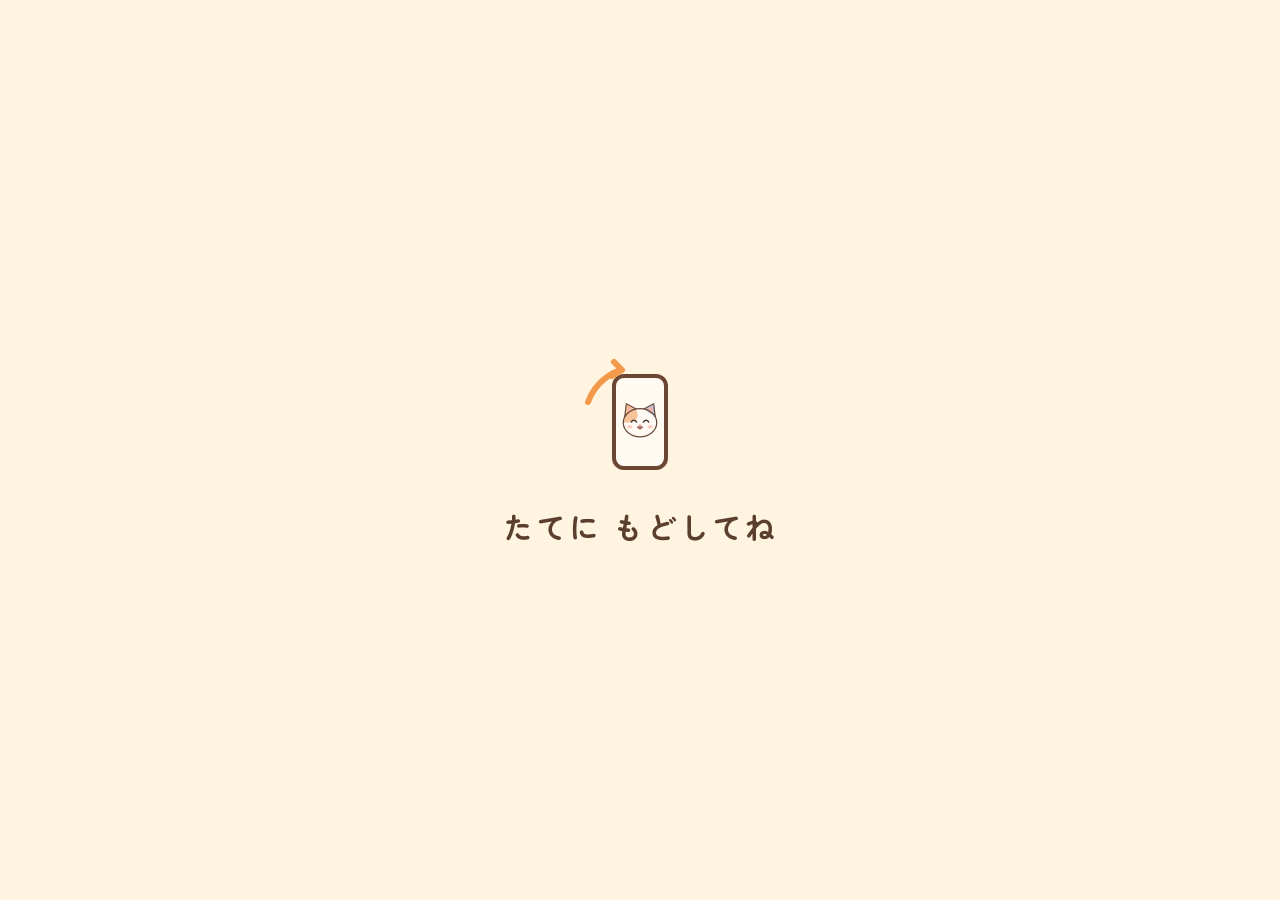
<file: index.html>
<!doctype html>
<html lang="ja">
<head>
<meta charset="utf-8">
<meta name="viewport" content="width=device-width, initial-scale=1, viewport-fit=cover, user-scalable=no">
<!-- 外へ通信しない：読み込むファイルはすべて、このページと同じ住所に置く -->
<meta http-equiv="Content-Security-Policy" content="default-src 'self'; script-src 'self'; style-src 'self'; img-src 'self'; media-src 'self'; font-src 'self'; connect-src 'self'; manifest-src 'self'; worker-src 'self'; object-src 'none'; base-uri 'self'; form-action 'none'">
<meta name="color-scheme" content="light">
<meta name="theme-color" content="#FFF4E0">
<meta name="apple-mobile-web-app-capable" content="yes">
<meta name="mobile-web-app-capable" content="yes">
<meta name="apple-mobile-web-app-status-bar-style" content="default">
<meta name="apple-mobile-web-app-title" content="ねこきめ">
<meta name="format-detection" content="telephone=no">
<title>ねこきめ</title>
<link rel="manifest" href="manifest.webmanifest">
<link rel="icon" href="icons/icon-192.png">
<link rel="apple-touch-icon" href="icons/apple-touch-icon.png">
<!-- STARTUP-IMAGES:BEGIN -->
<link rel="apple-touch-startup-image" media="(device-width: 375px) and (device-height: 667px) and (-webkit-device-pixel-ratio: 2) and (orientation: portrait)" href="icons/startup-750x1334.png">
<link rel="apple-touch-startup-image" media="(device-width: 414px) and (device-height: 896px) and (-webkit-device-pixel-ratio: 2) and (orientation: portrait)" href="icons/startup-828x1792.png">
<link rel="apple-touch-startup-image" media="(device-width: 375px) and (device-height: 812px) and (-webkit-device-pixel-ratio: 3) and (orientation: portrait)" href="icons/startup-1125x2436.png">
<link rel="apple-touch-startup-image" media="(device-width: 414px) and (device-height: 896px) and (-webkit-device-pixel-ratio: 3) and (orientation: portrait)" href="icons/startup-1242x2688.png">
<link rel="apple-touch-startup-image" media="(device-width: 390px) and (device-height: 844px) and (-webkit-device-pixel-ratio: 3) and (orientation: portrait)" href="icons/startup-1170x2532.png">
<link rel="apple-touch-startup-image" media="(device-width: 428px) and (device-height: 926px) and (-webkit-device-pixel-ratio: 3) and (orientation: portrait)" href="icons/startup-1284x2778.png">
<link rel="apple-touch-startup-image" media="(device-width: 393px) and (device-height: 852px) and (-webkit-device-pixel-ratio: 3) and (orientation: portrait)" href="icons/startup-1179x2556.png">
<link rel="apple-touch-startup-image" media="(device-width: 430px) and (device-height: 932px) and (-webkit-device-pixel-ratio: 3) and (orientation: portrait)" href="icons/startup-1290x2796.png">
<link rel="apple-touch-startup-image" media="(device-width: 402px) and (device-height: 874px) and (-webkit-device-pixel-ratio: 3) and (orientation: portrait)" href="icons/startup-1206x2622.png">
<link rel="apple-touch-startup-image" media="(device-width: 440px) and (device-height: 956px) and (-webkit-device-pixel-ratio: 3) and (orientation: portrait)" href="icons/startup-1320x2868.png">
<link rel="apple-touch-startup-image" media="(device-width: 420px) and (device-height: 912px) and (-webkit-device-pixel-ratio: 3) and (orientation: portrait)" href="icons/startup-1260x2736.png">
<!-- STARTUP-IMAGES:END -->
<link rel="preload" href="fonts/ZenMaruGothic-Bold.woff" as="font" type="font/woff" crossorigin>
<link rel="preload" href="fonts/ZenMaruGothic-Medium.woff" as="font" type="font/woff" crossorigin>
<link rel="stylesheet" href="css/style.css">
<script type="module" src="js/app.js"></script>
</head>
<body>
<div id="app" class="app">

  <!-- ホーム -->
  <section id="view-home" class="view is-shown" data-view="home">
    <div class="scene" id="home-scene" aria-hidden="true"></div>
    <div class="leaves" aria-hidden="true"></div>
    <div class="view-body home-body">
      <header class="home-head">
        <div class="logo" id="home-logo" aria-hidden="true"></div>
        <h1 class="home-title">ねこきめ</h1>
        <p class="home-sub" id="home-sub">あきの みほん</p>
      </header>
      <!-- おまかせ：いまの選択肢の数で あそべるゲームから、アプリが1つ選ぶ（RS01-S08） -->
      <button type="button" class="omakase" id="omakase"><span class="icon-dice" aria-hidden="true"></span>おまかせ</button>
      <!-- あそびの一覧は js/app.js が js/games/list.js から作る -->
      <nav class="menu" id="menu" aria-label="あそび"></nav>
      <div class="home-foot">
        <button type="button" class="sub-button" data-go="settings">
          <span class="icon-gear" aria-hidden="true"></span>せってい
        </button>
        <p id="home-notice" class="notice" hidden></p>
      </div>
    </div>
  </section>

  <!-- あそびの画面は js/app.js が js/games/list.js から作り、ここ（せっていの前）に入れる -->

  <!-- せってい -->
  <section id="view-settings" class="view" data-view="settings" hidden>
    <div class="scene" id="settings-scene" aria-hidden="true"></div>
    <div class="view-body settings-body">
      <header class="bar">
        <button type="button" class="back" data-go="home" aria-label="もどる"><span class="icon-back" aria-hidden="true"></span></button>
        <h2 class="bar-title">設定</h2>
        <span class="bar-space"></span>
      </header>
      <div class="settings-scroll">
        <section class="panel">
          <h3 class="panel-title">選択肢の組</h3>
          <p class="panel-hint">おやつと お楽しみ袋の選択肢を、3つの組に分けて しまっておけます。組を えらぶと、下の選択肢が その組に かわります。組の名前も かえられます（8文字まで）。</p>
          <div class="set-tabs" id="set-tabs" role="group" aria-label="選択肢の組"></div>
          <div class="set-name-row"><span class="set-name-label">組の名前</span><input type="text" class="choice-input set-name" id="set-name" maxlength="16" enterkeyhint="done" aria-label="組の名前"></div>
        </section>
        <section class="panel">
          <h3 class="panel-title">おやつの選択肢</h3>
          <p class="panel-hint">どのゲームでも、上の切りかえで「おやつ」を選んだ時に使います。どれも同じ出やすさです。2〜12個、1つ8文字まで。</p>
          <ol class="choice-list" id="list-snack"></ol>
          <button type="button" class="sub-button add" data-add="snack"><span class="icon-plus" aria-hidden="true"></span>ふやす</button>
        </section>
        <section class="panel">
          <h3 class="panel-title">お楽しみ袋の選択肢</h3>
          <p class="panel-hint">どのゲームでも、「お楽しみ袋」を選んだ時に使います。上に書いたものほど低い段階です（せいくらべの印の高さ。どのゲームでも、下に書いたものほどお祝いが大きくなります）。2〜12個、1つ8文字まで。</p>
          <p class="panel-hint">それぞれの出やすさを「出やすい・ふつう・出にくい」から選べます。右の数字は、1回で出る割合です（ゲームの画面には出ません）。</p>
          <ol class="choice-list" id="list-coin"></ol>
          <button type="button" class="sub-button add" data-add="coin"><span class="icon-plus" aria-hidden="true"></span>ふやす</button>
        </section>
        <!-- 「ねこ」と「季節と行事」の欄は、完成版では出さない（v14・依頼者の知らせ）。中の表示は確かめの道具が読むため残す -->
        <section class="panel" hidden>
          <h3 class="panel-title">ねこ（アズと イズ）</h3>
          <p class="panel-hint">ゲームごとに、アズか イズの どちらか1匹が出ます。</p>
          <dl class="status">
            <dt>アズ（パステル三毛猫）</dt><dd id="st-cat-mike">-</dd>
            <dt>イズ（サバトラ）</dt><dd id="st-cat-saba">-</dd>
          </dl>
        </section>
        <section class="panel" hidden>
          <h3 class="panel-title">季節と行事</h3>
          <p class="panel-hint">端末の日付と、予定のテキスト（yotei.txt）で決まります。「ほかの日を ためす」で日を選ぶと、アプリの見た目も その日に かわります（開き直すと、きょうに もどります）。</p>
          <dl class="status">
            <dt>予定のテキスト</dt><dd id="st-yotei">-</dd>
            <dt>きょう</dt><dd id="st-today">-</dd>
            <dt>きょうの季節</dt><dd id="st-season">-</dd>
            <dt>きょうの行事</dt><dd id="st-event">-</dd>
            <dt>重なり</dt><dd id="st-overlap">-</dd>
          </dl>
          <ul class="yotei-notes" id="yotei-notes"></ul>
          <label class="try-row">
            <span class="switch-label">ほかの日を ためす</span>
            <input type="date" id="try-date" class="try-date" min="2025-01-01" max="2032-12-31">
          </label>
          <p class="try-result" id="try-result"></p>
          <button type="button" class="sub-button try-back" id="try-back" hidden>きょうに もどす</button>
        </section>
        <section class="panel">
          <h3 class="panel-title">音</h3>
          <label class="switch-row">
            <span class="switch-label">音を鳴らす</span>
            <input type="checkbox" id="opt-sound" class="switch">
          </label>
          <label class="switch-row">
            <span class="switch-label">消音モードでも鳴らす</span>
            <input type="checkbox" id="opt-playback" class="switch">
          </label>
          <label class="switch-row">
            <span class="switch-label">季節の BGM を ながす</span>
            <input type="checkbox" id="opt-bgm" class="switch">
          </label>
        </section>
        <section class="panel">
          <h3 class="panel-title">状態</h3>
          <dl class="status">
            <dt>通信なしで遊ぶ準備</dt><dd id="st-offline">-</dd>
            <dt>画面を消さない仕組み</dt><dd id="st-wake">-</dd>
            <dt>ホーム画面から開いた</dt><dd id="st-standalone">-</dd>
            <dt>版</dt><dd id="st-version">-</dd>
          </dl>
          <p class="panel-hint">このアプリは、遊んだ記録や設定を外へ送りません。</p>
          <p class="panel-hint">書体：Zen Maru Gothic（SIL Open Font License 1.1、fonts/OFL.txt）</p>
        </section>
      </div>
    </div>
  </section>

  <!-- 横向きの時 -->
  <div id="rotate" class="rotate" hidden>
    <div class="rotate-art" id="rotate-art" aria-hidden="true"></div>
    <p class="rotate-text">たてに もどしてね</p>
  </div>

  <!-- お祝いの葉っぱ -->
  <div id="fx" class="fx" aria-hidden="true"></div>
</div>
</body>
</html>
</file>
<file: css/style.css>
/* ねこきめ（秋の見本）— 見た目の定義
   書体は Zen Maru Gothic の1つだけを使う（RS01-S14：書体をそろえる）。
   色は明るい色だけで組み、画面に大きな暗い面を作らない（RS01-S06）。 */

@font-face {
  font-family: "NekoMaru";
  src: url("../fonts/ZenMaruGothic-Medium.woff") format("woff");
  font-weight: 500;
  font-style: normal;
  font-display: block;
}
@font-face {
  font-family: "NekoMaru";
  src: url("../fonts/ZenMaruGothic-Bold.woff") format("woff");
  font-weight: 700;
  font-style: normal;
  font-display: block;
}

:root {
  color-scheme: light;
  --bg: #fff4e0;
  --paper: #fffbf2;
  --paper-2: #fff6e6;
  --ink: #5a3e2e;
  --ink-soft: #8c6e5a;
  --line: #ead3b2;
  --line-strong: #d9b98e;
  --momiji: #e8664a;
  --kaki: #f29a4a;
  --icho: #f5c451;
  --olive: #a3bd6e;
  --sky: #e6f2f2;
  --chestnut: #b9784e;
  --rose: #f6bfae;
  --yellow: #ffd45e;
  --yellow-edge: #e3a92c;
  --ok: #4f8a5b;
  --ng: #b5523b;
  --font: "NekoMaru", sans-serif;
  --safe-top: env(safe-area-inset-top, 0px);
  --safe-bottom: env(safe-area-inset-bottom, 0px);
}

* { box-sizing: border-box; }

html, body {
  margin: 0;
  height: 100%;
  background: var(--bg);
  color: var(--ink);
  font-family: var(--font);
  font-weight: 500;
  -webkit-text-size-adjust: 100%;
  -webkit-tap-highlight-color: transparent;
  -webkit-user-select: none;
  user-select: none;
  -webkit-touch-callout: none;
  overscroll-behavior: none;
}
body { overflow: hidden; position: fixed; inset: 0; }

button, input { font-family: var(--font); color: var(--ink); }
svg text { font-family: var(--font); }

.app { position: fixed; inset: 0; background: var(--bg); overflow: hidden; }

/* ---- 画面（ビュー）の切り替え：明るい画面どうしを重ねて切り替える ---- */
.view {
  position: absolute;
  inset: 0;
  background: var(--bg);
  opacity: 0;
  transition: opacity 260ms ease;
}
.view.is-shown { opacity: 1; }
.view[hidden] { display: none; }

.scene { position: absolute; inset: 0; z-index: 0; overflow: hidden; }
.scene svg { position: absolute; inset: 0; width: 100%; height: 100%; display: block; }
.leaves { position: absolute; inset: 0; z-index: 1; pointer-events: none; overflow: hidden; }
/* 季節と行事の飾り（画面の いちばん上の帯と、下の左右の角）。ゲームの絵や文字より奥に置く（RS01-S13） */
.decor { position: absolute; inset: 0; z-index: 1; pointer-events: none; overflow: hidden; }
.decor-top { position: absolute; left: 0; right: 0; top: var(--safe-top); aspect-ratio: 390 / 64; }
/* 下の角：遊ぶボタン（幅 300px まで）の左右の すきまに入る大きさ */
.decor-bl, .decor-br { position: absolute; bottom: calc(var(--safe-bottom) + 18px); width: clamp(28px, calc(50% - 154px), 58px); aspect-ratio: 1; }
.decor-bl { left: 2px; }
.decor-br { right: 2px; }
.decor svg { width: 100%; height: 100%; display: block; overflow: visible; }
.leaf-fall { position: absolute; top: -40px; left: 0; width: 26px; height: 26px; will-change: transform; }

.view-body {
  position: relative;
  z-index: 2;
  height: 100%;
  display: flex;
  flex-direction: column;
  padding: calc(var(--safe-top) + 6px) 16px calc(var(--safe-bottom) + 14px);
}

/* ---- ホーム ---- */
.home-body { justify-content: space-between; }
.home-head { text-align: center; padding-top: 12px; }
.logo { width: 180px; height: 99px; margin: 0 auto; }
.logo svg { width: 100%; height: 100%; display: block; }
.home-title {
  margin: 4px 0 0;
  font-size: 42px;
  font-weight: 700;
  letter-spacing: 0.08em;
  color: var(--ink);
}
.home-sub { margin: 2px 0 0; font-size: 16px; color: var(--ink-soft); letter-spacing: 0.1em; }

/* あそびの一覧：2列のカード。数が増えて収まらない時は、一覧の中だけを縦に送る */
.menu {
  flex: 1 1 auto;
  min-height: 0;
  display: grid;
  grid-template-columns: 1fr 1fr;
  align-content: start;
  gap: 12px;
  margin: 8px 0;
  padding: 4px 2px 10px;
  overflow-y: auto;
  -webkit-overflow-scrolling: touch;
  scrollbar-width: none;
}
.menu-card {
  appearance: none;
  display: flex;
  flex-direction: column;
  align-items: center;
  gap: 3px;
  min-width: 0;
  padding: 8px 6px 10px;
  border: 3px solid var(--line);
  border-radius: 24px;
  background: var(--paper);
  box-shadow: 0 5px 0 var(--line-strong);
  text-align: center;
  touch-action: manipulation;
  transition: transform 90ms ease, box-shadow 90ms ease;
}
.menu-card:active { transform: translateY(4px); box-shadow: 0 1px 0 var(--line-strong); }
.menu-art {
  flex: none;
  width: 56px;
  height: 56px;
  border-radius: 16px;
  background: var(--paper-2);
  overflow: hidden;
}
.menu-art svg { width: 100%; height: 100%; display: block; }
.menu-name { display: flex; flex-direction: column; font-size: 17px; font-weight: 700; line-height: 1.2; white-space: nowrap; }
/* サブタイトルは カードの はばに おさめる。長い時は ことばの 切れ目（空白）で 2行に 折り返す（v17 公開後に iPhone 13 で はみ出しが 見つかった） */
.menu-desc { font-size: 12.5px; color: var(--ink-soft); line-height: 1.35; max-width: 100%; word-break: keep-all; overflow-wrap: anywhere; text-wrap: balance; }

/* 決め方の仕組みの かたまり（見出し＋カード）。ゲームが1本だけの かたまりは1列ぶんで、となりに並ぶ */
.menu { grid-auto-flow: row dense; }
.menu-sec { grid-column: 1 / -1; display: flex; flex-direction: column; gap: 6px; min-width: 0; }
.menu-sec.is-single { grid-column: auto; }
.menu-cards { display: grid; grid-template-columns: 1fr 1fr; gap: 12px; }
.menu-sec.is-single .menu-cards { grid-template-columns: 1fr; }
/* お気に入り（v12）：カードの右上の星と、一覧の いちばん上の かたまり */
.menu-card { position: relative; }
.fav-toggle {
  position: absolute;
  top: 2px;
  right: 2px;
  width: 34px;
  height: 34px;
  padding: 6px;
  display: block;
}
.fav-toggle svg, .fav-mark svg { width: 100%; height: 100%; display: block; overflow: visible; }
.fav-toggle path { fill: var(--paper); stroke: var(--line-strong); }
.menu-card.is-favorite .fav-toggle path, .fav-mark path { fill: #ffd36b; stroke: #d9b04d; }
.menu-fav-title {
  display: flex;
  align-items: center;
  gap: 6px;
  margin: 0 4px;
  white-space: nowrap;
  font-size: 15px;
  font-weight: 700;
  color: var(--chestnut);
  letter-spacing: 0.08em;
}
.menu-fav-title::after { content: ""; flex: 1; height: 2px; border-radius: 1px; background: #f3d36b; }
.fav-mark { width: 20px; height: 20px; display: inline-block; }
.menu-fav[hidden] { display: none; }
.panel[hidden] { display: none; }
/* 決め方の仕組みの見出し */
.menu-group {
  display: flex;
  align-items: center;
  gap: 8px;
  margin: 0 4px;
  white-space: nowrap;
  font-size: 15px;
  font-weight: 700;
  color: var(--chestnut);
  letter-spacing: 0.08em;
}
.menu-group::after { content: ""; flex: 1; height: 2px; border-radius: 1px; background: var(--line); }
/* いまの選択肢の数を扱えないゲーム（RS01-S08）：うすくして押せない。扱える数を添える */
.menu-card.is-off { opacity: 0.42; box-shadow: 0 2px 0 var(--line-strong); }
.menu-card.is-off .menu-desc { color: var(--chestnut); font-weight: 700; }

/* おまかせ */
.omakase {
  appearance: none;
  flex: none;
  align-self: center;
  display: inline-flex;
  align-items: center;
  justify-content: center;
  gap: 10px;
  width: min(100%, 300px);
  height: 52px;
  margin-top: 6px;
  border: none;
  border-radius: 999px;
  background: var(--yellow);
  box-shadow: 0 5px 0 var(--yellow-edge), 0 5px 0 3px rgba(150, 100, 40, 0.12);
  font-size: 21px;
  font-weight: 700;
  letter-spacing: 0.16em;
  color: var(--ink);
  touch-action: manipulation;
  transition: transform 90ms ease, box-shadow 90ms ease;
}
.omakase:active { transform: translateY(4px); box-shadow: 0 1px 0 var(--yellow-edge); }
.icon-dice { display: inline-block; width: 28px; height: 28px; }
.icon-dice svg { width: 100%; height: 100%; display: block; }

/* ゲームの画面で、いまの選択肢の数を扱えない時のお知らせ */
.limit-note {
  position: absolute;
  inset: 0;
  display: flex;
  align-items: center;
  justify-content: center;
}
.limit-note p {
  margin: 0;
  padding: 22px 28px;
  border: 3px solid var(--line);
  border-radius: 24px;
  background: var(--paper);
  font-size: 20px;
  line-height: 1.7;
  text-align: center;
}
.limit-note b { color: var(--momiji); font-size: 24px; }

.home-foot { display: flex; flex-direction: column; align-items: center; gap: 8px; }

.notice {
  margin: 0;
  padding: 8px 14px;
  border-radius: 14px;
  background: #fde7df;
  color: var(--ng);
  font-size: 13px;
  line-height: 1.5;
  text-align: center;
}

/* 画面の低い端末（iPhone SE など）では、ホームの見出しを小さくして収める */
@media (max-height: 700px) {
  .logo { width: 128px; height: 70px; }
  .home-title { font-size: 34px; margin-top: 0; }
  .home-sub { font-size: 14px; }
  .home-head { padding-top: 4px; }
  .menu { gap: 8px; margin: 4px 0; }
  .menu-card { padding: 6px 6px 8px; gap: 2px; }
  .menu-art { width: 48px; height: 48px; border-radius: 14px; }
  .menu-name { font-size: 16px; }
  .menu-desc { font-size: 11.5px; }
  .omakase { height: 44px; font-size: 19px; margin-top: 2px; }
  .icon-dice { width: 24px; height: 24px; }
  .menu-group { font-size: 14px; }
  .menu-cards { gap: 8px; }
}

/* ---- 小さいボタン ---- */
.sub-button {
  appearance: none;
  display: inline-flex;
  align-items: center;
  gap: 8px;
  padding: 10px 22px;
  border: 3px solid var(--line);
  border-radius: 999px;
  background: var(--paper);
  box-shadow: 0 4px 0 var(--line-strong);
  font-size: 17px;
  font-weight: 700;
  touch-action: manipulation;
}
.sub-button:active { transform: translateY(3px); box-shadow: 0 1px 0 var(--line-strong); }
.sub-button[disabled] { opacity: 0.45; }
.icon-gear, .icon-plus { display: inline-block; width: 22px; height: 22px; }
.icon-gear svg, .icon-plus svg { width: 100%; height: 100%; display: block; }

/* ---- ゲームの画面 ---- */
.bar { display: flex; align-items: center; gap: 8px; height: 56px; flex: none; }
.back {
  appearance: none;
  flex: none;
  width: 48px;
  height: 48px;
  padding: 0;
  border: 3px solid var(--line);
  border-radius: 50%;
  background: var(--paper);
  box-shadow: 0 3px 0 var(--line-strong);
  touch-action: manipulation;
}
.back:active { transform: translateY(2px); box-shadow: 0 1px 0 var(--line-strong); }
.back[disabled] { opacity: 0.4; }
.icon-back { display: block; width: 24px; height: 24px; margin: 0 auto; }
.icon-back svg { width: 100%; height: 100%; display: block; }
.bar-title {
  flex: 1;
  margin: 0;
  text-align: center;
  font-size: 22px;
  font-weight: 700;
  letter-spacing: 0.04em;
}
.bar-space { flex: none; width: 48px; }

.stage { position: relative; flex: 1; min-height: 0; }
/* ゲームの絵は押す所が無い。絵の外へ広がる光などが、上のボタン（おやつ・お楽しみ袋）を覆って押せなくしないよう、押されないようにする（v14：ひだまりの光が覆っていた） */
.stage > svg { position: absolute; inset: 0; width: 100%; height: 100%; display: block; overflow: visible; pointer-events: none; }

.result {
  flex: none;
  position: relative;
  min-height: 92px;
  margin: 6px 0 12px;
  padding: 10px 18px;
  border: 3px solid var(--line);
  border-radius: 30px;
  background: var(--paper);
  box-shadow: 0 4px 0 var(--line-strong);
  display: flex;
  flex-direction: column;
  align-items: center;
  justify-content: center;
  text-align: center;
}
.result-hint { font-size: 18px; color: var(--ink-soft); }
.result-label { font-size: 15px; color: var(--ink-soft); letter-spacing: 0.1em; }
.result-value { font-size: 36px; font-weight: 700; line-height: 1.2; letter-spacing: 0.04em; }
.result.is-pop { animation: pop 520ms cubic-bezier(.2,1.6,.4,1); }
@keyframes pop {
  0% { transform: scale(0.86); }
  60% { transform: scale(1.05); }
  100% { transform: scale(1); }
}

.actions { flex: none; display: flex; justify-content: center; }
.play {
  appearance: none;
  width: min(100%, 300px);
  height: 68px;
  border: none;
  border-radius: 999px;
  background: var(--yellow);
  box-shadow: 0 6px 0 var(--yellow-edge), 0 6px 0 3px rgba(150, 100, 40, 0.12);
  font-size: 26px;
  font-weight: 700;
  letter-spacing: 0.16em;
  color: var(--ink);
  touch-action: manipulation;
  transition: transform 90ms ease, box-shadow 90ms ease, opacity 200ms ease;
}
.play:active { transform: translateY(5px); box-shadow: 0 1px 0 var(--yellow-edge); }
.play[disabled] { opacity: 0.55; transform: translateY(5px); box-shadow: 0 1px 0 var(--yellow-edge); }

/* ---- 設定 ---- */
.settings-body { padding-bottom: 0; }
.settings-scroll {
  flex: 1;
  min-height: 0;
  overflow-y: auto;
  -webkit-overflow-scrolling: touch;
  padding: 4px 2px calc(var(--safe-bottom) + 24px);
  -webkit-user-select: text;
  user-select: text;
}
.panel {
  margin: 10px 0 16px;
  padding: 14px 16px 16px;
  border: 3px solid var(--line);
  border-radius: 24px;
  background: var(--paper);
}
.panel-title { margin: 0 0 4px; font-size: 19px; font-weight: 700; }
/* 選択肢の組（v12） */
.set-tabs { display: flex; gap: 8px; margin: 8px 0 10px; }
.set-tab {
  appearance: none;
  flex: 1;
  min-width: 0;
  height: 42px;
  padding: 0 6px;
  border: 3px solid var(--line);
  border-radius: 999px;
  background: var(--paper);
  font-size: 15px;
  font-weight: 700;
  color: var(--ink-soft);
  white-space: nowrap;
  overflow: hidden;
  touch-action: manipulation;
}
.set-tab.is-on { background: var(--yellow); border-color: var(--yellow-edge); color: var(--ink); }
.set-name-row { display: flex; align-items: center; gap: 10px; }
.set-name-label { flex: none; font-size: 14px; color: var(--ink-soft); }
.panel-hint { margin: 2px 0 8px; font-size: 13px; color: var(--ink-soft); line-height: 1.5; }
.choice-list { list-style: none; margin: 8px 0 12px; padding: 0; display: flex; flex-direction: column; gap: 8px; }
.choice-row { display: flex; align-items: center; gap: 8px; }
.choice-num {
  flex: none;
  width: 30px;
  height: 30px;
  border-radius: 50%;
  background: var(--paper-2);
  border: 2px solid var(--line);
  font-size: 14px;
  font-weight: 700;
  display: flex;
  align-items: center;
  justify-content: center;
}
.choice-input {
  flex: 1;
  min-width: 0;
  height: 44px;
  padding: 0 12px;
  border: 2px solid var(--line);
  border-radius: 14px;
  background: #fff;
  font-size: 17px;
  font-weight: 500;
  -webkit-user-select: text;
  user-select: text;
}
.choice-input:focus { outline: none; border-color: var(--kaki); }
.choice-del {
  appearance: none;
  flex: none;
  width: 40px;
  height: 40px;
  padding: 0;
  border: 2px solid var(--line);
  border-radius: 50%;
  background: var(--paper);
  touch-action: manipulation;
}
.choice-del svg { width: 18px; height: 18px; display: block; margin: 0 auto; }
.choice-del[disabled] { opacity: 0.35; }
.choice-note { margin: 0 0 8px; font-size: 13px; color: var(--ng); }

.switch-row {
  display: flex;
  align-items: center;
  justify-content: space-between;
  gap: 12px;
  padding: 10px 0;
  border-top: 2px dashed var(--line);
}
.switch-row:first-of-type { border-top: none; }
.switch-label { font-size: 17px; }
.switch {
  appearance: none;
  -webkit-appearance: none;
  flex: none;
  position: relative;
  width: 58px;
  height: 34px;
  margin: 0;
  border-radius: 999px;
  background: #eadfcf;
  border: 2px solid var(--line-strong);
  transition: background 160ms ease;
}
.switch::after {
  content: "";
  position: absolute;
  top: 2px;
  left: 2px;
  width: 26px;
  height: 26px;
  border-radius: 50%;
  background: #fff;
  box-shadow: 0 2px 0 rgba(150, 100, 40, 0.25);
  transition: transform 160ms ease;
}
.switch:checked { background: var(--olive); }
.switch:checked::after { transform: translateX(24px); }

.status { display: grid; grid-template-columns: auto 1fr; gap: 6px 12px; margin: 4px 0 10px; font-size: 14px; }
.status dt { color: var(--ink-soft); white-space: nowrap; }
.status dd { margin: 0; font-weight: 700; text-align: right; }
.cat-mini svg { display: inline-block; width: 34px; height: 34px; vertical-align: middle; }
.is-ok { color: var(--ok); }
.is-ng { color: var(--ng); }

/* ---- 横向きの時 ---- */
.rotate {
  position: fixed;
  inset: 0;
  z-index: 50;
  background: var(--bg);
  display: flex;
  flex-direction: column;
  align-items: center;
  justify-content: center;
  gap: 12px;
}
.rotate[hidden] { display: none; }
.rotate-art { width: 140px; height: 140px; }
.rotate-art svg { width: 100%; height: 100%; display: block; }
.rotate-text { margin: 0; font-size: 30px; font-weight: 700; letter-spacing: 0.1em; }

/* ---- お祝いの葉っぱ ---- */
.fx { position: fixed; inset: 0; z-index: 40; pointer-events: none; overflow: hidden; }
/* 大当たり（v12） */
.fx-jackpot { position: absolute; inset: 0; }
.jp-text {
  position: absolute; left: 0; right: 0; top: 24%;
  text-align: center; font-size: 46px; font-weight: 700; letter-spacing: 0.08em;
  color: #ffcf4a; -webkit-text-stroke: 2px #c8615c; paint-order: stroke fill;
  text-shadow: 0 4px 0 rgba(200, 97, 92, 0.25);
}
.jp-cat { position: absolute; bottom: 190px; width: 140px; height: 140px; }
.jp-cat svg { width: 100%; height: 100%; display: block; overflow: visible; }
.jp-left { left: 10px; }
.jp-right { right: 10px; }
/* 結果の ひとこと（v12）：猫の顔と、アズ・イズの ことば */
.result-say { display: inline-flex; align-items: center; gap: 6px; letter-spacing: 0.04em; color: var(--ink); }
.say-face { width: 26px; height: 26px; flex: none; overflow: visible; }
.fx-piece { position: absolute; left: 0; top: 0; width: 30px; height: 30px; will-change: transform, opacity; }
.fx-piece svg, .leaf-fall svg { width: 100%; height: 100%; display: block; overflow: visible; }

/* ---- 決めるもの（おやつ・コイン）の切り替え ---- */
.purpose {
  flex: none;
  display: flex;
  justify-content: center;
  gap: 0;
  margin: 2px auto 4px;
  padding: 3px;
  border: 3px solid var(--line);
  border-radius: 999px;
  background: var(--paper);
}
.purpose-btn {
  appearance: none;
  min-width: 104px;
  height: 38px;
  padding: 0 18px;
  border: none;
  border-radius: 999px;
  background: transparent;
  font-size: 18px;
  font-weight: 700;
  letter-spacing: 0.12em;
  color: var(--ink-soft);
  touch-action: manipulation;
  transition: background 160ms ease, color 160ms ease;
}
.purpose-btn.is-on { background: var(--yellow); color: var(--ink); box-shadow: 0 2px 0 var(--yellow-edge); }
.purpose-btn[disabled] { opacity: 0.6; }
/* 画面の低い端末（iPhone SE など）では、切り替えと結果の欄を詰めて、ゲームの場所を広く取る */
@media (max-height: 700px) {
  .purpose { margin: 0 auto 2px; padding: 2px; }
  .purpose-btn { height: 32px; font-size: 16px; min-width: 96px; }
  .result { min-height: 80px; margin: 4px 0 10px; padding: 6px 18px; }
}

/* ---- お楽しみ袋の出やすさ（RS01-S21）。割合は「せってい」の中だけに出す ---- */
.choice-row.has-odds { flex-wrap: wrap; row-gap: 6px; padding-bottom: 8px; border-bottom: 2px dashed var(--line); }
.choice-row.has-odds:last-child { border-bottom: none; padding-bottom: 0; }
.odds { flex: 1 0 100%; display: flex; align-items: center; gap: 8px; padding-left: 38px; }
.odds-group {
  flex: 1;
  min-width: 0;
  display: flex;
  padding: 2px;
  border: 2px solid var(--line);
  border-radius: 999px;
  background: var(--paper);
}
.odds-btn {
  appearance: none;
  flex: 1;
  min-width: 0;
  height: 36px;
  padding: 0 2px;
  border: none;
  border-radius: 999px;
  background: transparent;
  font-family: var(--font);
  font-size: 14px;
  font-weight: 700;
  white-space: nowrap;
  color: var(--ink-soft);
  touch-action: manipulation;
  transition: background 160ms ease, color 160ms ease;
}
.odds-btn.is-on { background: var(--yellow); color: var(--ink); box-shadow: 0 2px 0 var(--yellow-edge); }
.odds-pct { flex: none; width: 46px; text-align: right; font-size: 18px; font-weight: 700; font-variant-numeric: tabular-nums; }

/* ---- 季節と行事 ---- */
.yotei-notes { margin: 0 0 8px; padding-left: 1.2em; font-size: 13px; line-height: 1.55; }
.yotei-notes:empty { display: none; }
.try-row { display: flex; align-items: center; justify-content: space-between; gap: 10px; padding: 10px 0 4px; border-top: 2px dashed var(--line); }
.try-date { flex: none; height: 40px; padding: 0 8px; border: 2px solid var(--line); border-radius: 12px; background: #fff; font-family: var(--font); font-size: 15px; color: var(--ink); }
.try-result { margin: 4px 0 0; font-size: 14px; line-height: 1.5; }
.try-result:empty { display: none; }

/* ---- ゲームの中の部品 ---- */
.cell-label { font-weight: 700; }
.try-back { margin-top: 8px; }
.try-back[hidden] { display: none; }

/* ---- 行事の色（v10：行事の時は、ボタンや枠も行事の色にする。docs/決めたことの記録.md §9） ---- */
body[data-theme="christmas"] { --yellow: #f6a0a0; --yellow-edge: #d9706f; --line: #bfdcb0; --line-strong: #93bf7f; --chestnut: #5f8f4a; }
body[data-theme="omisoka"] { --yellow: #ffd98a; --yellow-edge: #d9a843; --line: #cdd3ea; --line-strong: #9aa3cc; }
body[data-theme="oshogatsu"] { --yellow: #f59b8f; --yellow-edge: #d66e62; --line: #f0d39a; --line-strong: #d9ad5a; --chestnut: #c9584a; }
body[data-theme="setsubun"] { --yellow: #ffcf6a; --yellow-edge: #e0a03a; --line: #f2c6b4; --line-strong: #e09a82; --chestnut: #c96a4a; }
body[data-theme="valentine"] { --yellow: #f7a8c0; --yellow-edge: #e07a9a; --line: #f6cfdc; --line-strong: #eaa6bd; --chestnut: #d0708e; }
body[data-theme="nekonohi"] { --yellow: #f9b8a0; --yellow-edge: #e58e72; --line: #f4d4c4; --line-strong: #e6ad96; --chestnut: #c97a5e; }
body[data-theme="hinamatsuri"] { --yellow: #f8b4c4; --yellow-edge: #e3869d; --line: #d6e8b8; --line-strong: #a9cc86; --chestnut: #c96a86; }
body[data-theme="hanami"] { --yellow: #f9bfd0; --yellow-edge: #e690aa; --line: #f8d5e0; --line-strong: #eab0c2; --chestnut: #c7708c; }
body[data-theme="kodomonohi"] { --yellow: #9fcdf2; --yellow-edge: #6fa2d4; --line: #c8e2f4; --line-strong: #93bfe0; --chestnut: #4f84b8; }
body[data-theme="tanabata"] { --yellow: #ffe08a; --yellow-edge: #d9b04d; --line: #c9c6ee; --line-strong: #9d98d6; }
body[data-theme="natsumatsuri"] { --yellow: #ffb07a; --yellow-edge: #e0804a; --line: #f4c9b4; --line-strong: #d99a7e; }
body[data-theme="sekainekonohi"] { --yellow: #9fdccf; --yellow-edge: #62b3a2; --line: #c4e6e6; --line-strong: #8fcaca; --chestnut: #3f8f86; }
body[data-theme="otsukimi"] { --yellow: #ffe08a; --yellow-edge: #d9b04d; --line: #d8d4ea; --line-strong: #aaa4d0; }
body[data-theme="manekinekonohi"] { --yellow: #f6d55e; --yellow-edge: #d9a82c; --line: #f2b8a8; --line-strong: #e08670; --chestnut: #c95a48; }
body[data-theme="halloween"] { --yellow: #f8b15c; --yellow-edge: #dc8a36; --line: #d7cbe9; --line-strong: #ab96d0; --chestnut: #8a6cb8; }
/* 夜の行事：空の上に じかに書く文字を明るくする（カードや欄の中の文字は そのまま） */
body[data-night="1"] .home-title, body[data-night="1"] .bar-title { color: #fff8ec; text-shadow: 0 2px 0 rgba(30, 30, 70, 0.35); }
body[data-night="1"] .home-sub, body[data-night="1"] .menu-group { color: #f3ecff; text-shadow: 0 1px 0 rgba(30, 30, 70, 0.35); }
body[data-night="1"] .menu-group::after { background: rgba(255, 255, 255, 0.35); }

/* ---- 背景の動く物（背景と同じ置き方：下を基準に、画面いっぱいに広げる） ---- */
.scene-fx { position: absolute; left: 50%; bottom: 0; width: max(100%, 46.21vh); aspect-ratio: 390 / 844; transform: translateX(-50%); pointer-events: none; }
.scene-fx > div { position: absolute; will-change: transform, opacity; }
.scene-fx svg { width: 100%; height: 100%; display: block; overflow: visible; }
.fx-twinkle { animation: fx-twinkle 3.2s ease-in-out infinite; }
.fx-blink { animation: fx-blink 2s ease-in-out infinite; }
.fx-firework { opacity: 0; animation: fx-firework 3.6s ease-out infinite; }
.fx-firefly { animation: fx-firefly 4.2s ease-in-out infinite; }
.fx-float { animation: fx-float 5s ease-in-out infinite; }
@keyframes fx-twinkle { 0%, 100% { opacity: 0.15; transform: scale(0.6); } 50% { opacity: 1; transform: scale(1); } }
@keyframes fx-blink { 0%, 100% { opacity: 0.2; } 50% { opacity: 0.95; } }
@keyframes fx-firework { 0% { opacity: 0; transform: scale(0.1); } 8% { opacity: 1; } 40% { opacity: 1; transform: scale(1); } 65% { opacity: 0; transform: scale(1.12); } 100% { opacity: 0; transform: scale(1.12); } }
@keyframes fx-firefly { 0%, 100% { opacity: 0.1; transform: translate(0, 0); } 50% { opacity: 1; transform: translate(8px, -14px); } }
@keyframes fx-float { 0%, 100% { transform: translateY(0); } 50% { transform: translateY(-14px); } }
@media (prefers-reduced-motion: reduce) {
  .scene-fx > div { animation: none; }
  .fx-firework { opacity: 0.85; }
}
/* 板や紙の明るい背景の上に題名がある画面（スタンプ・すごろく・まとあて）は、夜でも いつもの色 */
body[data-night="1"] :is(#view-stamp, #view-sugoroku, #view-mato, #view-gacha, #view-himo, #view-crane) .bar-title { color: var(--ink); text-shadow: none; }
</file>
